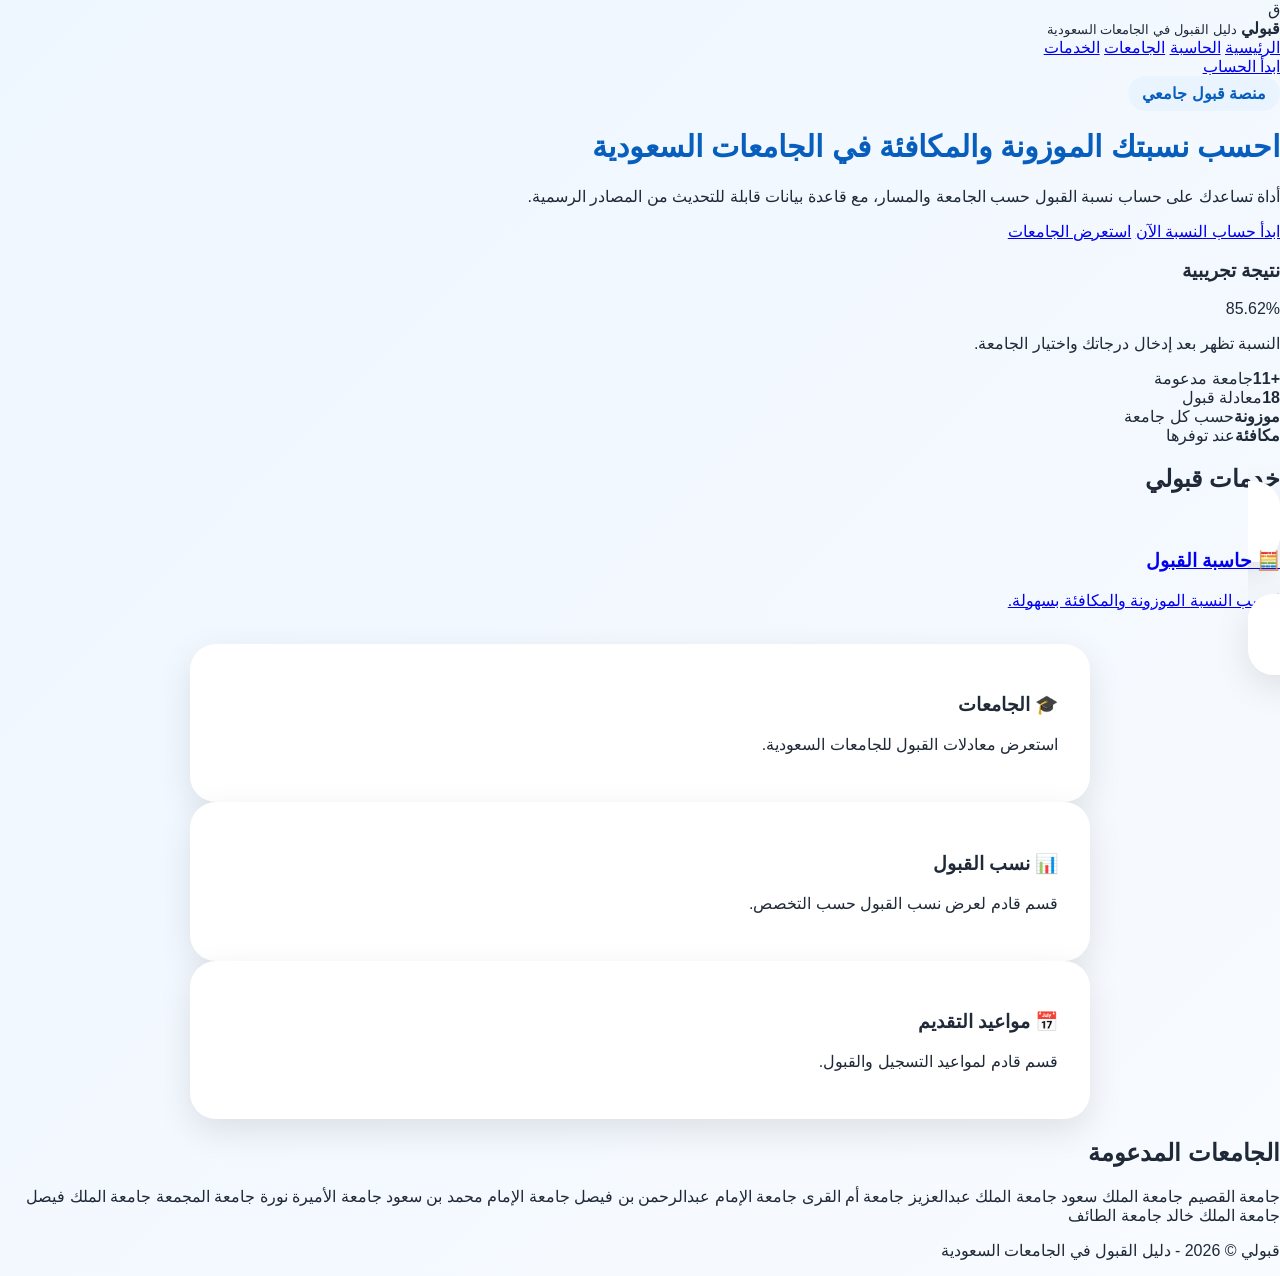
<file: index.html>
<!DOCTYPE html>
<html lang="ar" dir="rtl">
<head>
  <meta charset="UTF-8" />
  <meta name="viewport" content="width=device-width, initial-scale=1.0" />
  <title>قبولي | دليل القبول في الجامعات السعودية</title>
  <meta name="description" content="قبولي منصة لحساب النسبة الموزونة والمكافئة للقبول في الجامعات السعودية حسب الجامعة والمسار." />
  <link rel="stylesheet" href="css/style.css" />
</head>

<body>
  <header class="qabooli-top">
    <div class="qabooli-container nav">
      <div class="brand">
        <span class="brand-icon">ق</span>
        <div>
          <strong>قبولي</strong>
          <small>دليل القبول في الجامعات السعودية</small>
        </div>
      </div>

      <nav>
        <a href="index.html">الرئيسية</a>
        <a href="calculator.html">الحاسبة</a>
        <a href="#universities">الجامعات</a>
        <a href="#services">الخدمات</a>
      </nav>

      <a class="start-btn" href="calculator.html">ابدأ الحساب</a>
    </div>
  </header>

  <main>
    <section class="hero">
      <div class="qabooli-container hero-grid">
        <div class="hero-text">
          <span class="badge">منصة قبول جامعي</span>
          <h1>احسب نسبتك الموزونة والمكافئة في الجامعات السعودية</h1>
          <p>
            أداة تساعدك على حساب نسبة القبول حسب الجامعة والمسار، مع قاعدة بيانات قابلة للتحديث من المصادر الرسمية.
          </p>

          <div class="hero-actions">
            <a class="primary-btn" href="calculator.html">ابدأ حساب النسبة الآن</a>
            <a class="secondary-btn" href="#universities">استعرض الجامعات</a>
          </div>
        </div>

        <div class="hero-card">
          <h3>نتيجة تجريبية</h3>
          <div class="score">85.62%</div>
          <p>النسبة تظهر بعد إدخال درجاتك واختيار الجامعة.</p>
        </div>
      </div>
    </section>

    <section class="qabooli-container stats">
      <div><strong>+11</strong><span>جامعة مدعومة</span></div>
      <div><strong>18</strong><span>معادلة قبول</span></div>
      <div><strong>موزونة</strong><span>حسب كل جامعة</span></div>
      <div><strong>مكافئة</strong><span>عند توفرها</span></div>
    </section>

    <section id="services" class="qabooli-container section">
      <h2>خدمات قبولي</h2>
      <div class="cards">
        <a class="card" href="calculator.html">
          <h3>🧮 حاسبة القبول</h3>
          <p>احسب النسبة الموزونة والمكافئة بسهولة.</p>
        </a>
        <div class="card">
          <h3>🎓 الجامعات</h3>
          <p>استعرض معادلات القبول للجامعات السعودية.</p>
        </div>
        <div class="card">
          <h3>📊 نسب القبول</h3>
          <p>قسم قادم لعرض نسب القبول حسب التخصص.</p>
        </div>
        <div class="card">
          <h3>📅 مواعيد التقديم</h3>
          <p>قسم قادم لمواعيد التسجيل والقبول.</p>
        </div>
      </div>
    </section>

    <section id="universities" class="qabooli-container section">
      <h2>الجامعات المدعومة</h2>
      <div class="universities">
        <span>جامعة القصيم</span>
        <span>جامعة الملك سعود</span>
        <span>جامعة الملك عبدالعزيز</span>
        <span>جامعة أم القرى</span>
        <span>جامعة الإمام عبدالرحمن بن فيصل</span>
        <span>جامعة الإمام محمد بن سعود</span>
        <span>جامعة الأميرة نورة</span>
        <span>جامعة المجمعة</span>
        <span>جامعة الملك فيصل</span>
        <span>جامعة الملك خالد</span>
        <span>جامعة الطائف</span>
      </div>
    </section>
  </main>

  <footer>
    <p>قبولي © 2026 - دليل القبول في الجامعات السعودية</p>
  </footer>
</body>
</html>
</file>
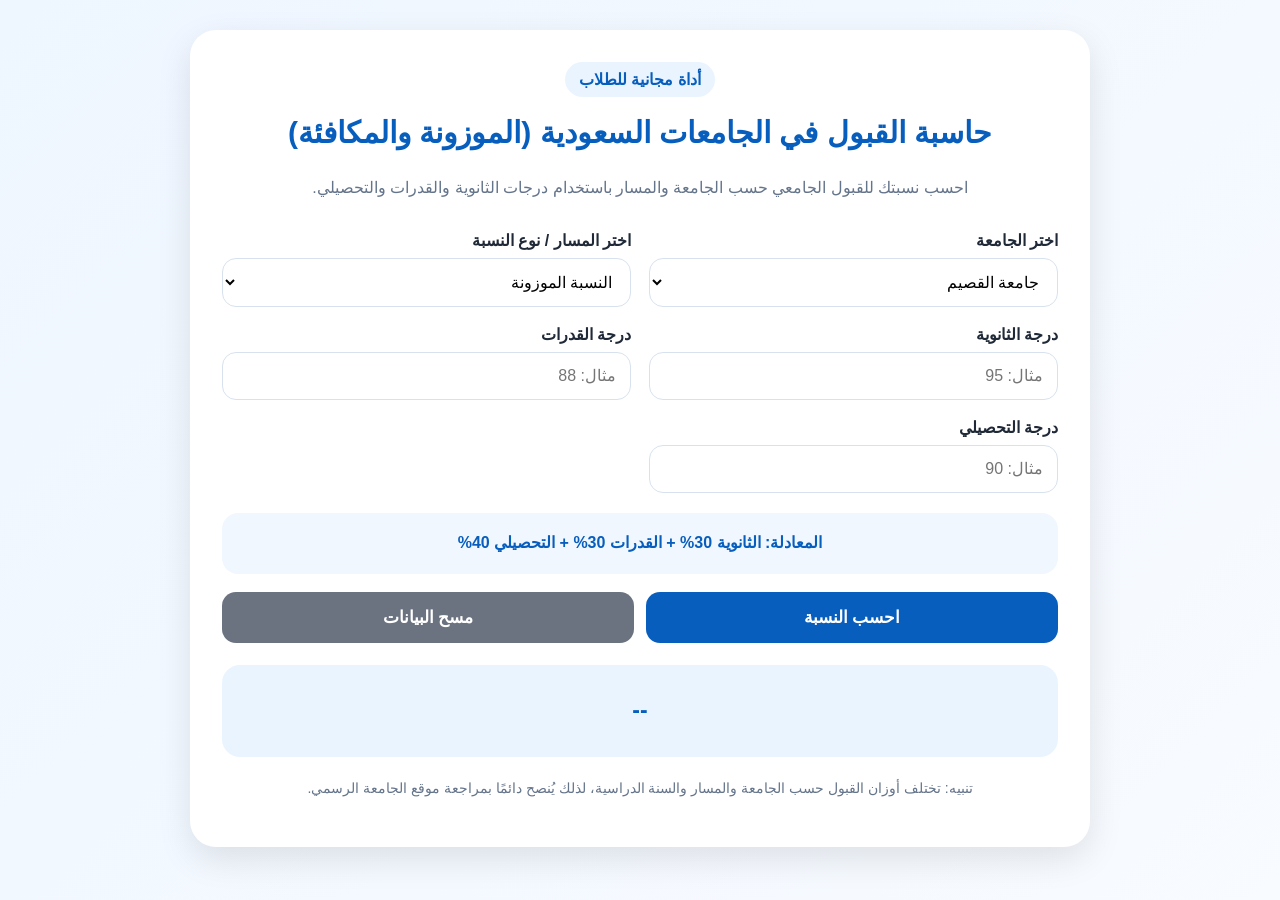
<file: calculator.html>
<!DOCTYPE html>
<html lang="ar" dir="rtl">
<head>
  <meta charset="UTF-8" />
  <meta name="viewport" content="width=device-width, initial-scale=1.0" />
  <title>حاسبة القبول في الجامعات السعودية (الموزونة والمكافئة)</title>
  <meta name="description" content="حاسبة القبول في الجامعات السعودية لحساب النسبة الموزونة والمكافئة حسب الجامعة والمسار." />
  <link rel="stylesheet" href="css/style.css" />
</head>

<body>
  <main class="app">
    <section class="card">
      <div class="header">
        <span class="badge">أداة مجانية للطلاب</span>
        <h1>حاسبة القبول في الجامعات السعودية <span>(الموزونة والمكافئة)</span></h1>
        <p class="subtitle">
          احسب نسبتك للقبول الجامعي حسب الجامعة والمسار باستخدام درجات الثانوية والقدرات والتحصيلي.
        </p>
      </div>

      <div class="grid">
        <div class="field">
          <label for="university">اختر الجامعة</label>
          <select id="university"></select>
        </div>

        <div class="field">
          <label for="track">اختر المسار / نوع النسبة</label>
          <select id="track"></select>
        </div>

        <div class="field">
          <label for="highSchool">درجة الثانوية</label>
          <input id="highSchool" type="number" min="0" max="100" placeholder="مثال: 95" />
        </div>

        <div class="field">
          <label for="qudrat">درجة القدرات</label>
          <input id="qudrat" type="number" min="0" max="100" placeholder="مثال: 88" />
        </div>

        <div class="field" id="tahseeliField">
          <label for="tahseeli">درجة التحصيلي</label>
          <input id="tahseeli" type="number" min="0" max="100" placeholder="مثال: 90" />
        </div>
      </div>

      <div class="formula" id="formula">اختر الجامعة والمسار لعرض المعادلة</div>

      <div class="actions">
        <button class="primary" id="calculateBtn">احسب النسبة</button>
        <button class="secondary" id="resetBtn">مسح البيانات</button>
      </div>

      <div class="result" id="result">--</div>

      <p class="note">
        تنبيه: تختلف أوزان القبول حسب الجامعة والمسار والسنة الدراسية، لذلك يُنصح دائمًا بمراجعة موقع الجامعة الرسمي.
      </p>
    </section>
  </main>

  <script src="js/app.js"></script>
</body>
</html>
</file>
<file: css/style.css>
:root {
  --primary: #075ebd;
  --primary-dark: #004f9e;
  --bg: #eef6ff;
  --card: #ffffff;
  --text: #1f2937;
  --muted: #64748b;
  --border: #d7e2ee;
}

* {
  box-sizing: border-box;
}

body {
  margin: 0;
  direction: rtl;
  font-family: Tahoma, Arial, sans-serif;
  background: linear-gradient(135deg, #eef6ff, #f8fbff);
  color: var(--text);
}

.app {
  min-height: 100vh;
  padding: 30px 15px;
}

.card {
  max-width: 900px;
  margin: auto;
  background: var(--card);
  border-radius: 26px;
  padding: 32px;
  box-shadow: 0 12px 35px rgba(0,0,0,.10);
}

.header {
  text-align: center;
  margin-bottom: 28px;
}

.badge {
  display: inline-block;
  background: #eaf4ff;
  color: var(--primary);
  padding: 8px 14px;
  border-radius: 999px;
  font-weight: bold;
  margin-bottom: 12px;
}

h1 {
  margin: 0;
  color: var(--primary);
  font-size: 30px;
  line-height: 1.6;
}

.subtitle {
  color: var(--muted);
  line-height: 1.9;
  font-size: 16px;
}

.grid {
  display: grid;
  grid-template-columns: 1fr 1fr;
  gap: 18px;
}

.field label {
  display: block;
  margin-bottom: 8px;
  font-weight: bold;
}

input,
select {
  width: 100%;
  padding: 14px;
  border: 1px solid var(--border);
  border-radius: 14px;
  font-size: 16px;
  background: white;
}

.formula {
  margin-top: 20px;
  padding: 16px;
  background: #f1f7ff;
  border-radius: 16px;
  color: var(--primary);
  text-align: center;
  font-weight: bold;
  line-height: 1.8;
}

.actions {
  margin-top: 18px;
  display: grid;
  grid-template-columns: 1fr 1fr;
  gap: 12px;
}

button {
  padding: 15px;
  border: none;
  border-radius: 14px;
  font-size: 17px;
  font-weight: bold;
  cursor: pointer;
}

.primary {
  background: var(--primary);
  color: white;
}

.primary:hover {
  background: var(--primary-dark);
}

.secondary {
  background: #6b7280;
  color: white;
}

.result {
  margin-top: 22px;
  padding: 24px;
  background: #eaf4ff;
  color: var(--primary);
  border-radius: 18px;
  text-align: center;
  font-size: 23px;
  font-weight: bold;
  line-height: 1.9;
}

.note {
  margin-top: 18px;
  color: var(--muted);
  font-size: 14px;
  line-height: 1.9;
  text-align: center;
}

@media (max-width: 700px) {
  .card {
    padding: 22px;
  }

  h1 {
    font-size: 23px;
  }

  .grid,
  .actions {
    grid-template-columns: 1fr;
  }
}
</file>
